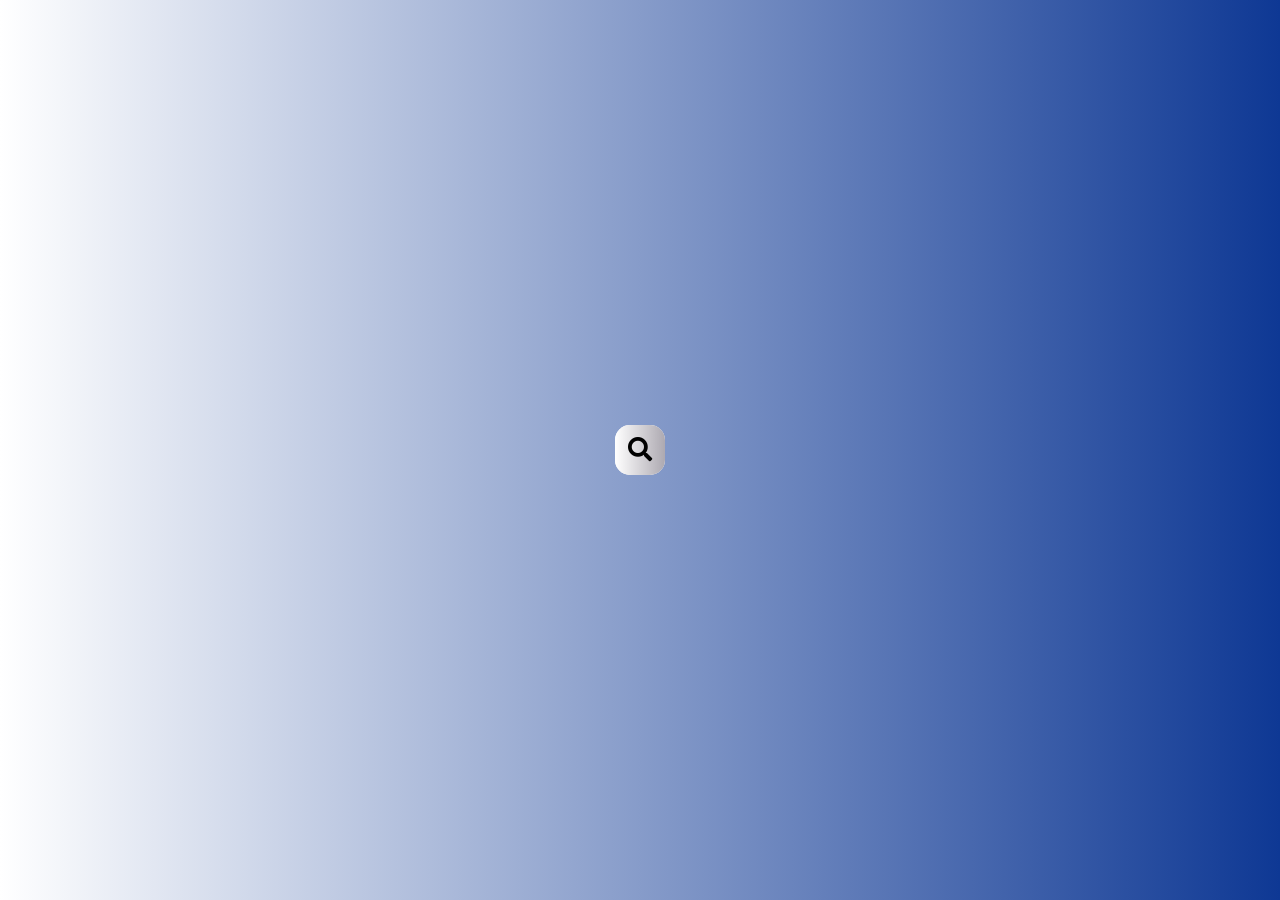
<file: 03_hidden_search/index.html>
<!DOCTYPE html>
<html lang="en">
<head>
    <meta charset="UTF-8" />
    <meta name="viewport" content="width=device-width, initial-scale=1.0" />

    <link rel="stylesheet" href="https://cdnjs.cloudflare.com/ajax/libs/font-awesome/5.14.0/css/all.min.css" integrity="sha512-1PKOgIY59xJ8Co8+NE6FZ+LOAZKjy+KY8iq0G4B3CyeY6wYHN3yt9PW0XpSriVlkMXe40PTKnXrLnZ9+fkDaog==" crossorigin="anonymous" />
    <link rel="stylesheet" href="estilo.css" />

    <title>Hidden Search</title>
</head>
<body>

        <div class="search">
            <input type="text" class="input" placeholder="Search...">
            <button class="btn">
                <i class="fas fa-search"></i>
            </button>
        </div>
    
    
        <script src="script.js"></script>
</body>
</html>
</file>
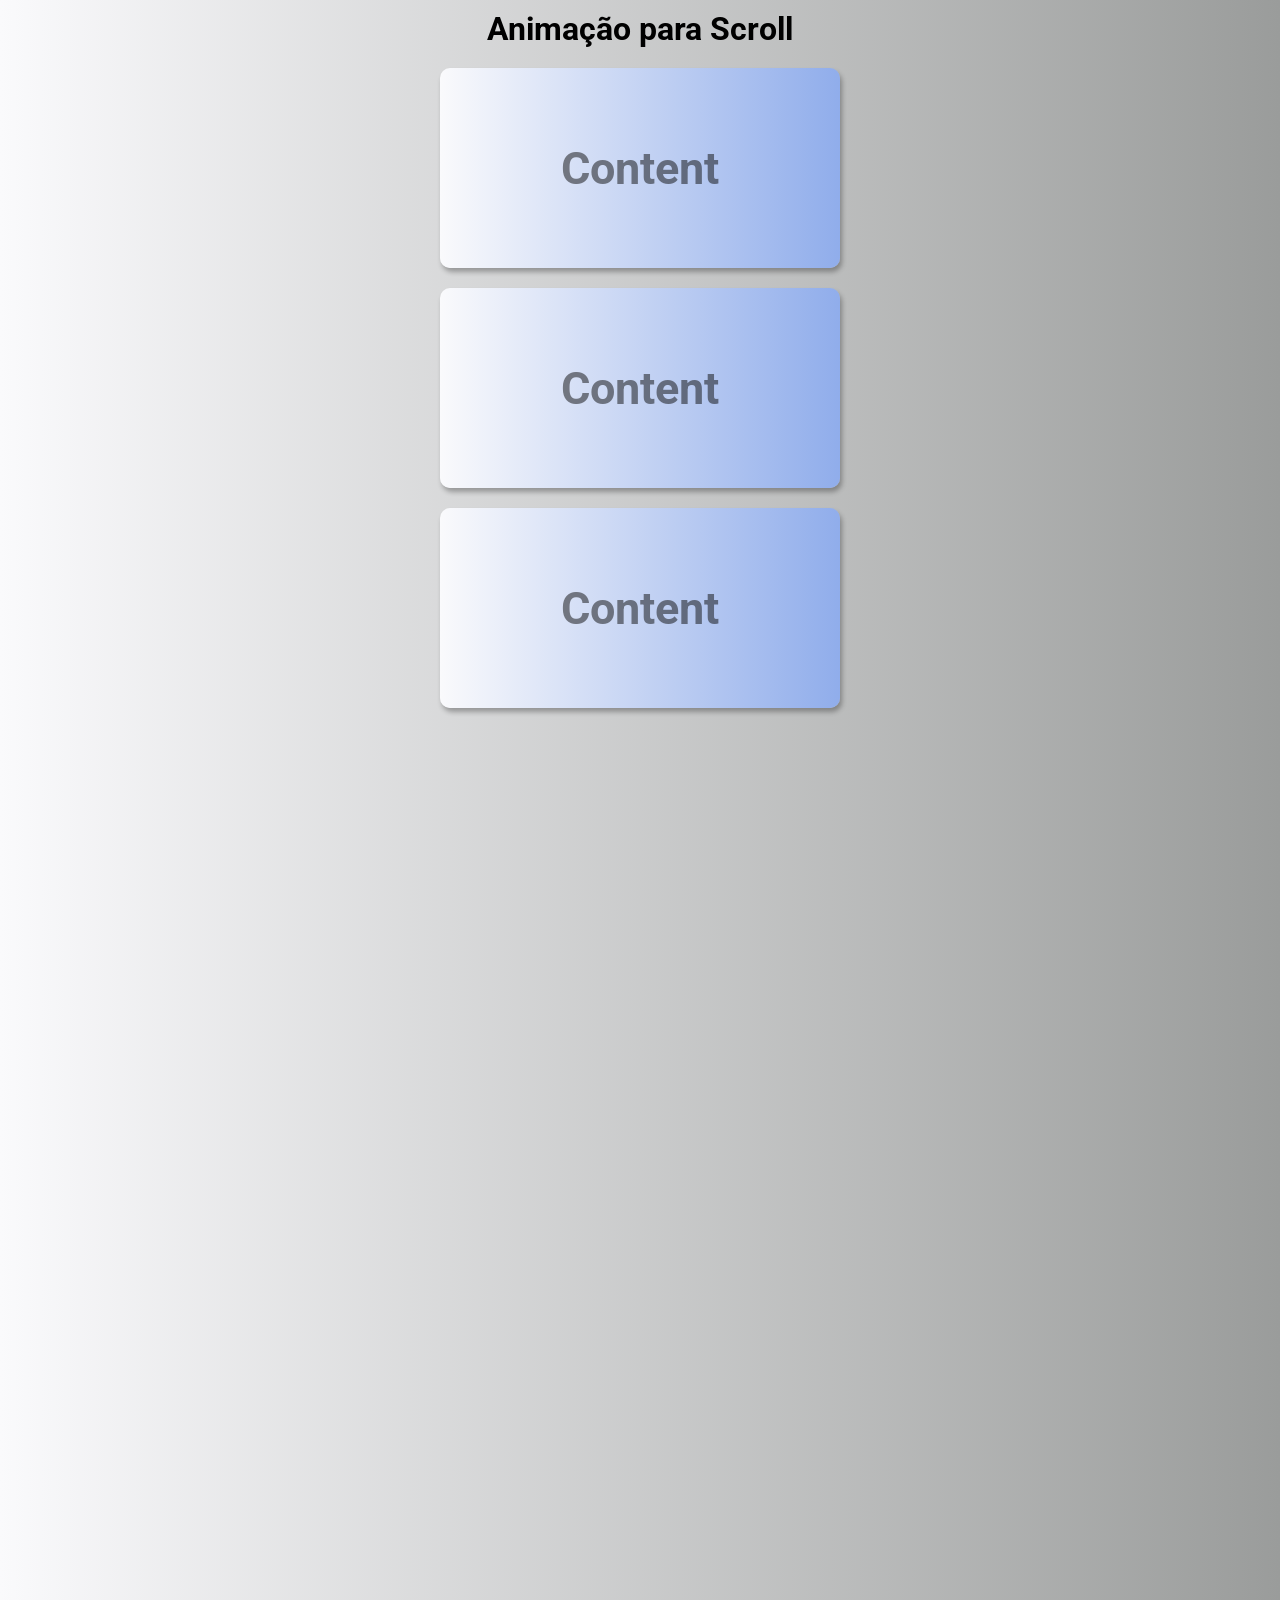
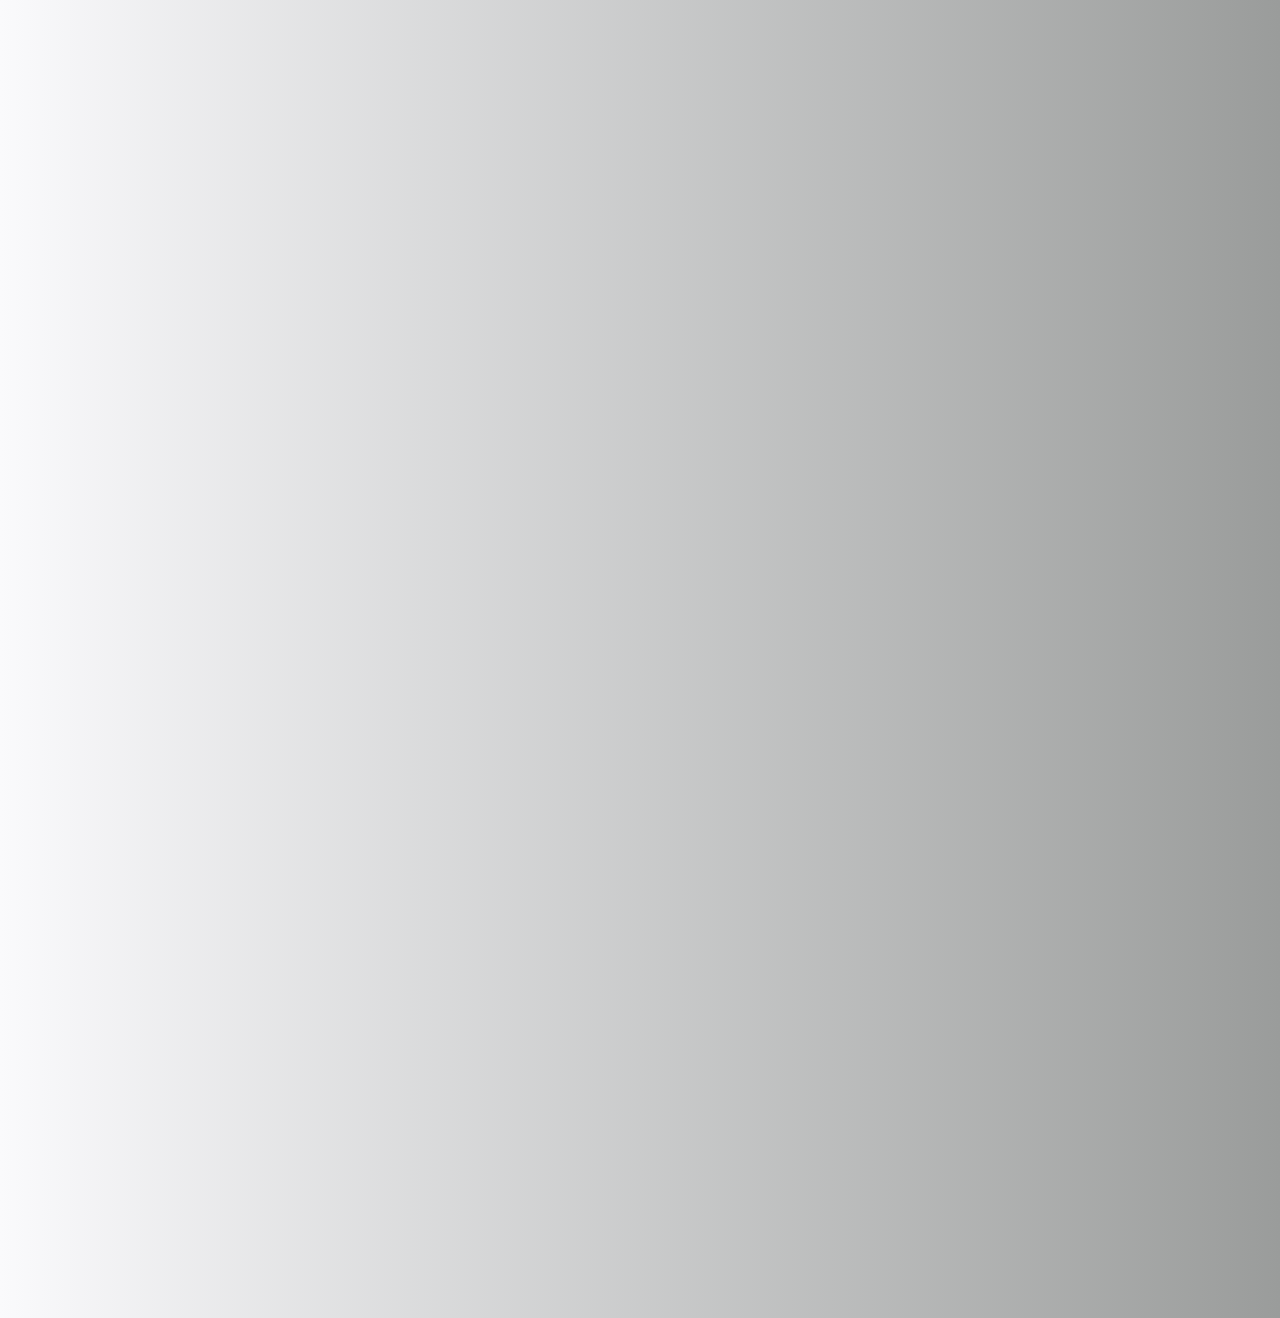
<file: 05_scroll_animation/index.html>
<!DOCTYPE html>
<html lang="pt_BR">
<head>
    <meta charset="UTF-8" />
    <meta name="viewport" content="width=device-width, initial-scale=1.0" />
    
    <link rel="stylesheet" href="estilo.css" />
    <title>Scroll Animation</title>
</head>
<body>

    <h1>Animação para Scroll</h1>
    <div class="box"><h2>Content</h2></div>
    <div class="box"><h2>Content</h2></div>
    <div class="box"><h2>Content</h2></div>
    <div class="box"><h2>Content</h2></div>
    <div class="box"><h2>Content</h2></div>
    <div class="box"><h2>Content</h2></div>
    <div class="box"><h2>Content</h2></div>
    <div class="box"><h2>Content</h2></div>
    <div class="box"><h2>Content</h2></div>
    <div class="box"><h2>Content</h2></div>
    <div class="box"><h2>Content</h2></div>
    <div class="box"><h2>Content</h2></div>
    <div class="box"><h2>Content</h2></div>


    <script src="script.js"></script>
</body>
</html>
</file>
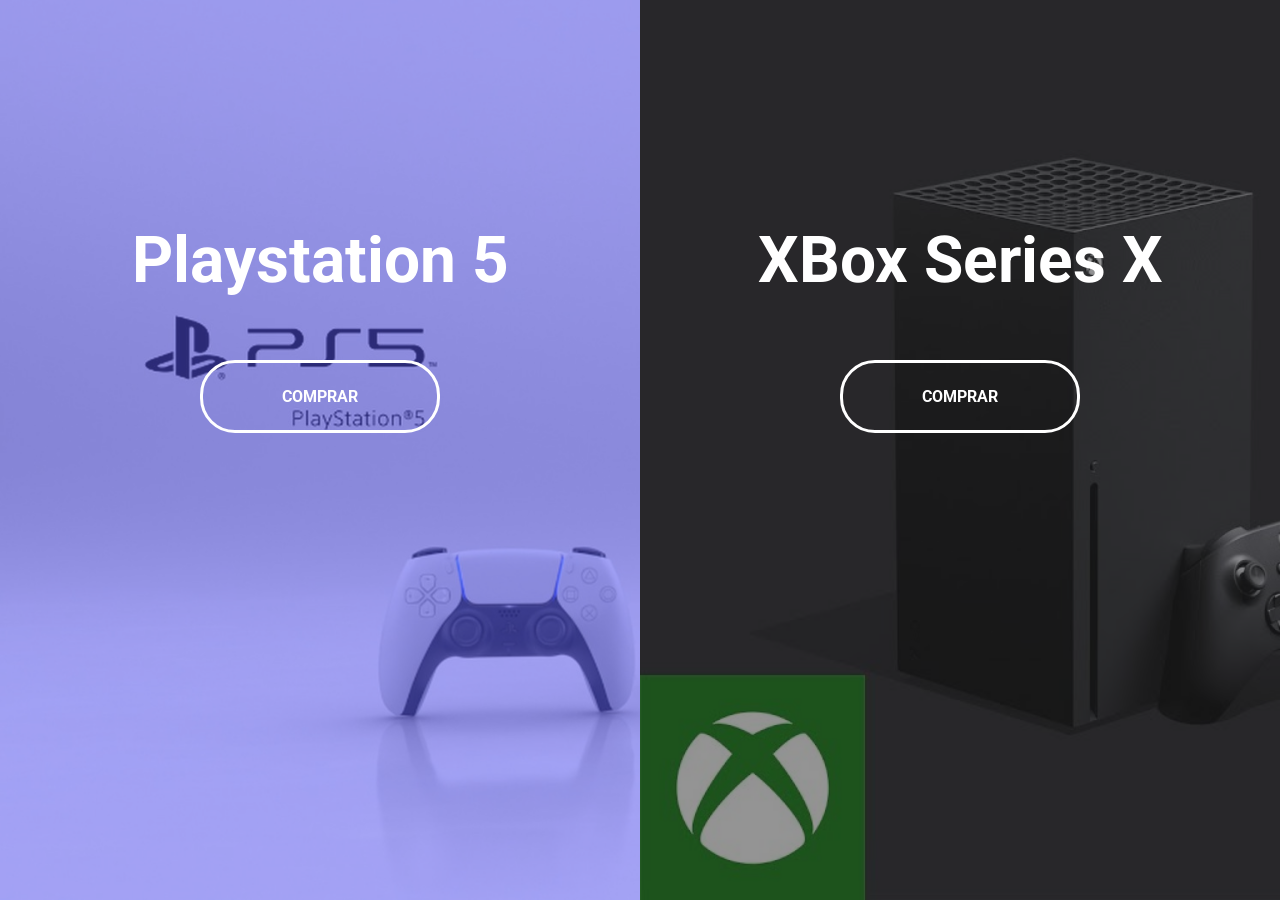
<file: 06_split_landing/index.html>
<!DOCTYPE html>
<html lang="pt_BR">
<head>
    <meta charset="UTF-8" />
    <meta name="viewport" content="width=device-width, initial-scale=1.0" />
    
    <link rel="stylesheet" href="estilo.css" />
    
    <title>Split Landing Page</title>
</head>
<body>

  <div class="container">
    <div class="split left">
      <h1>Playstation 5</h1>
        <a href="#" class="btn">Comprar</a>
    </div>
    
    <div class="split right">
      <h1>XBox Series X</h1>
      <a href="#" class="btn">Comprar</a>
    </div>
  </div>


  <script src="script.js"></script>
</body>
</html>
</file>
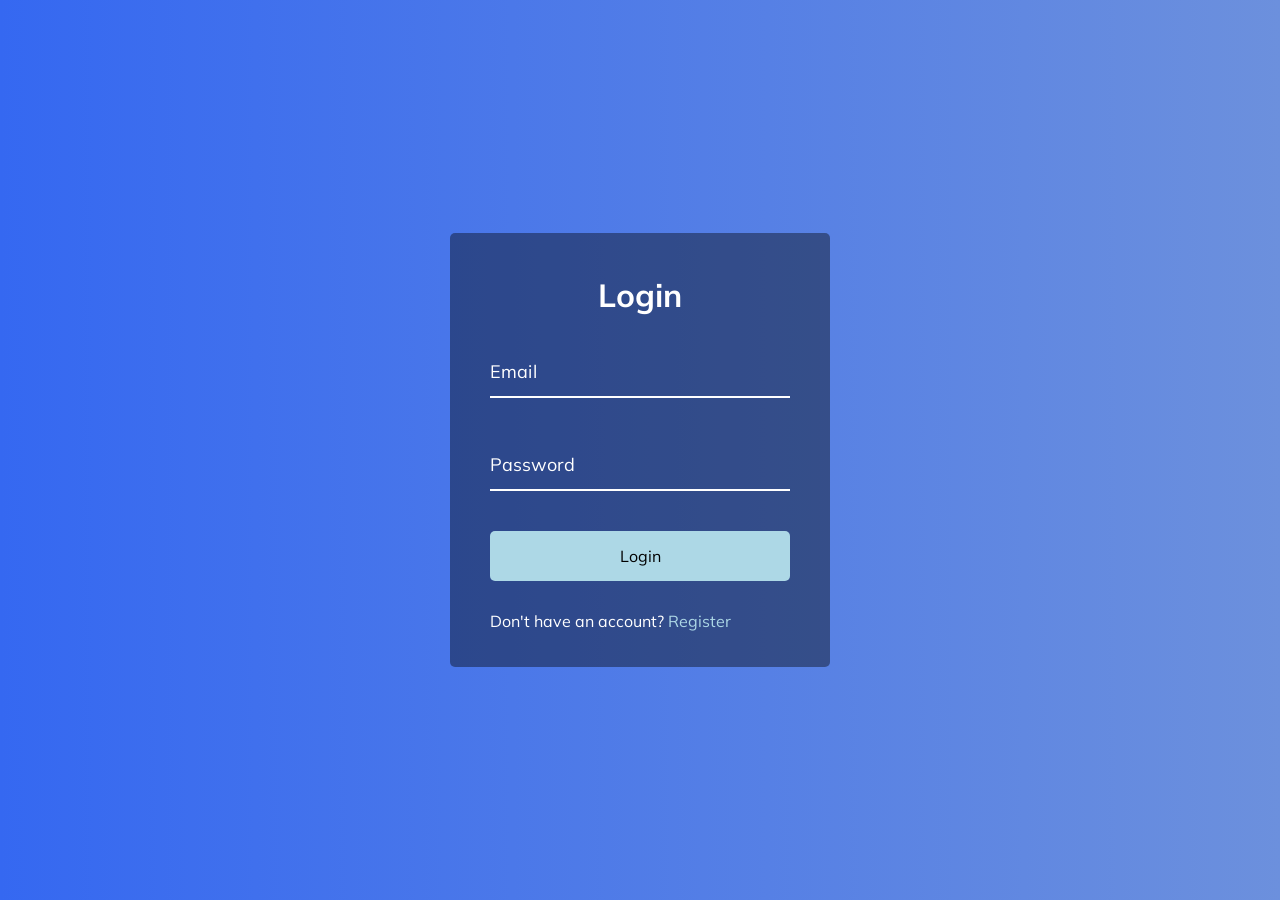
<file: 07_form_input_wave/index.html>
<!DOCTYPE html>
<html lang="pt_BR">

<head>
    <meta charset="UTF-8" />
    <meta name="viewport" content="width=device-width, initial-scale=1.0" />

    <link rel="stylesheet" href="estilo.css" />
    
    <title>Form Input Wave</title>
</head>

<body>
    <div class="container">
        <h1>Login</h1>
        <form>
            <div class="form-control">
                <input type="text" required>
                <label>Email</label>
                <!-- <label>
            <span style="transition-delay: 0ms">E</span>
              <span style="transition-delay: 50ms">m</span>
              <span style="transition-delay: 100ms">a</span>
              <span style="transition-delay: 150ms">i</span>
              <span style="transition-delay: 200ms">l</span>
        </label> -->
            </div>

            <div class="form-control">
                <input type="password" required>
                <label>Password</label>
            </div>

            <button class="btn">Login</button>

            <p class="text">Don't have an account? <a href="#">Register</a> </p>
        </form>
    </div>
    <script src="script.js"></script>
</body>

</html>
</file>
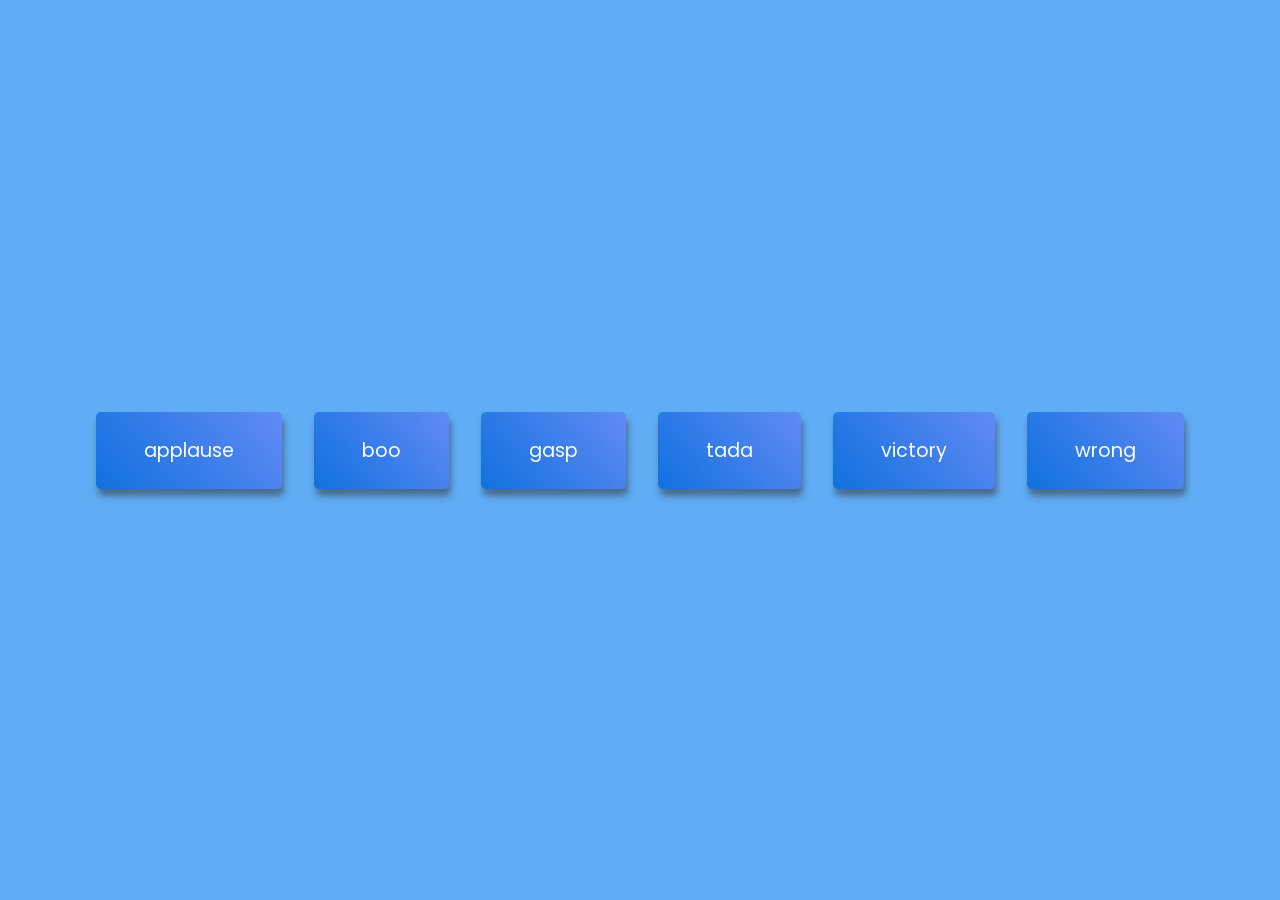
<file: 08_sound_board/index.html>
<!DOCTYPE html>
<html lang="pt_BR">
<head>
    <meta charset="UTF-8" />
    <meta name="viewport" content="width=device-width, initial-scale=1.0" />
    
    <link rel="stylesheet" href="estilo.css" />
    
    <title>Sound Board</title>
</head>
<body>

    <audio id="applause" src="sounds/applause.mp3"></audio>
    <audio id="boo" src="sounds/boo.mp3"></audio>
    <audio id="gasp" src="sounds/gasp.mp3"></audio>
    <audio id="tada" src="sounds/tada.mp3"></audio>
    <audio id="victory" src="sounds/victory.mp3"></audio>
    <audio id="wrong" src="sounds/wrong.mp3"></audio>

    <div id="buttons"></div>

  <script src="script.js"></script>
</body>
</html>
</file>
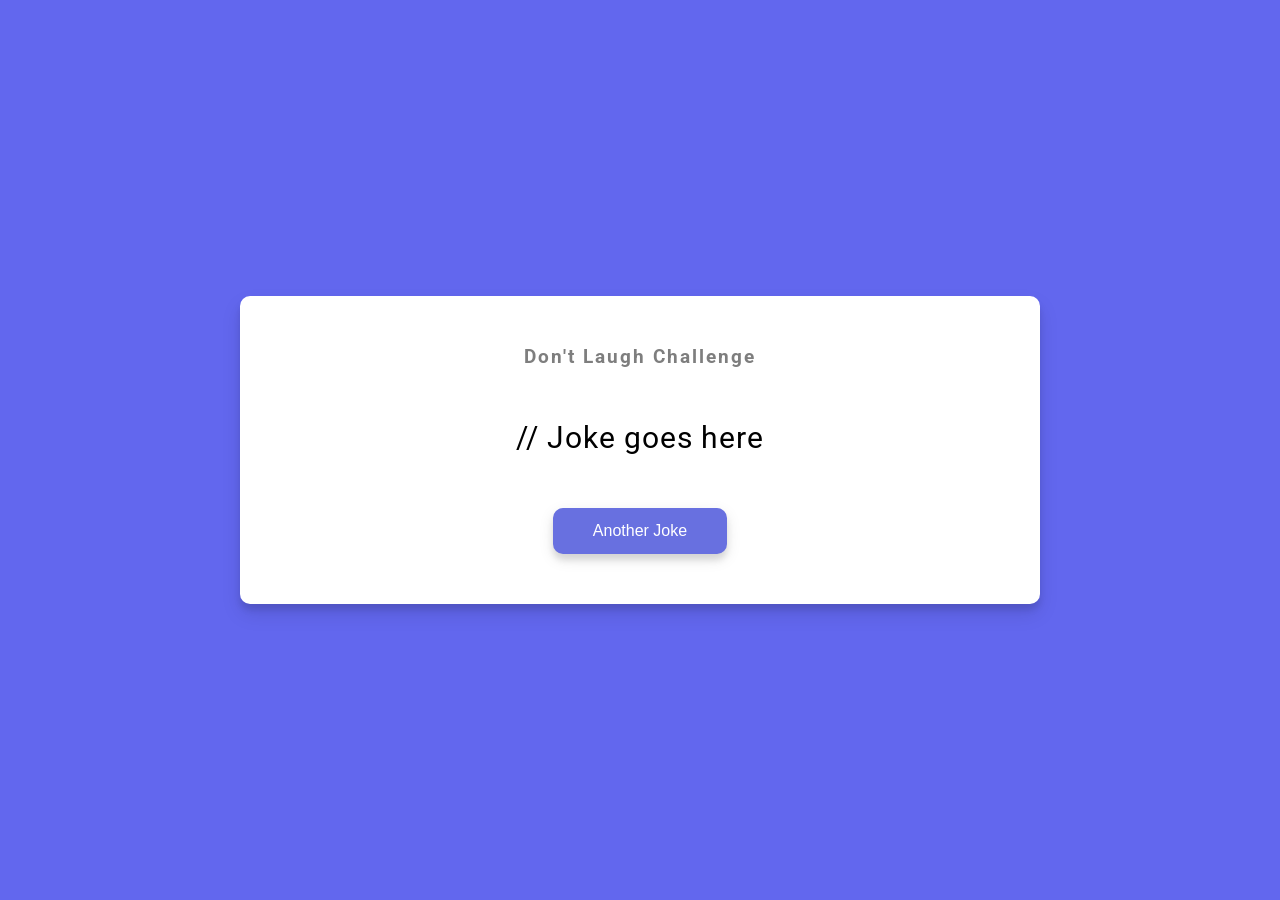
<file: 09_jokes/index.html>
<!DOCTYPE html>
<html lang="pt_BR">
<head>
    <meta charset="UTF-8" />
    <meta name="viewport" content="width=device-width, initial-scale=1.0" />

    <link rel="stylesheet" href="estilo.css" />

    <title>Jokes</title>
</head>

<body>
    <div class="container">
        <h3>Don't Laugh Challenge</h3>
        <div id="joke" class="joke">// Joke goes here</div>
        <button id="jokeBtn" class="btn">Another Joke</button>
    </div>
    <script src="script.js"></script>
</body>

</html>
</file>
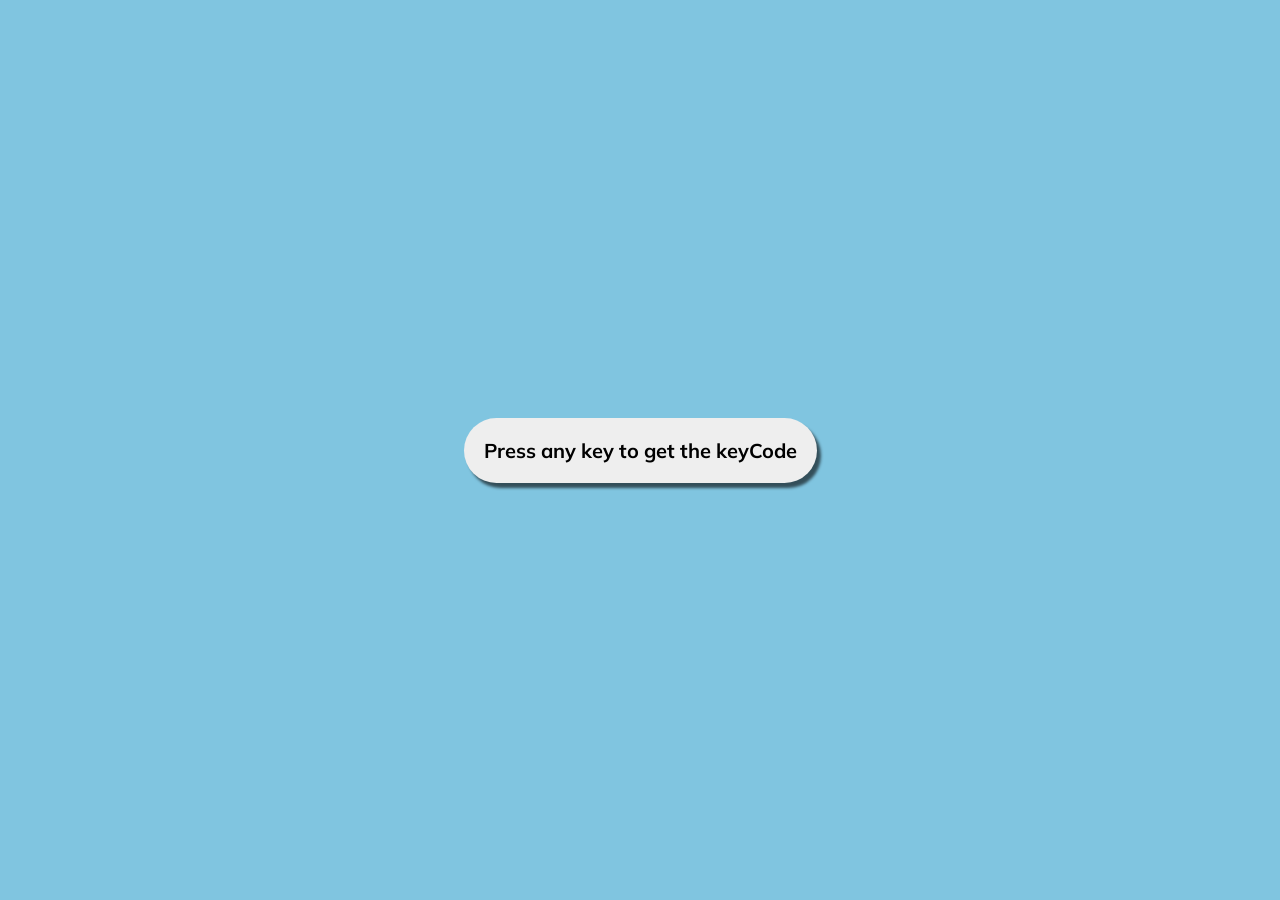
<file: 10_event_keycodes/index.html>
<!DOCTYPE html>
<html lang="en">

<head>
    <meta charset="UTF-8" />
    <meta name="viewport" content="width=device-width, initial-scale=1.0" />

    <link rel="stylesheet" href="estilo.css" />
    
    <title>Event KeyCodes</title>
</head>

<body>
    <div id="insert">
        <div class="key">
            Press any key to get the keyCode
        </div>
    </div>
    
    
    
    <script src="script.js"></script>
</body>
</html>
</file>
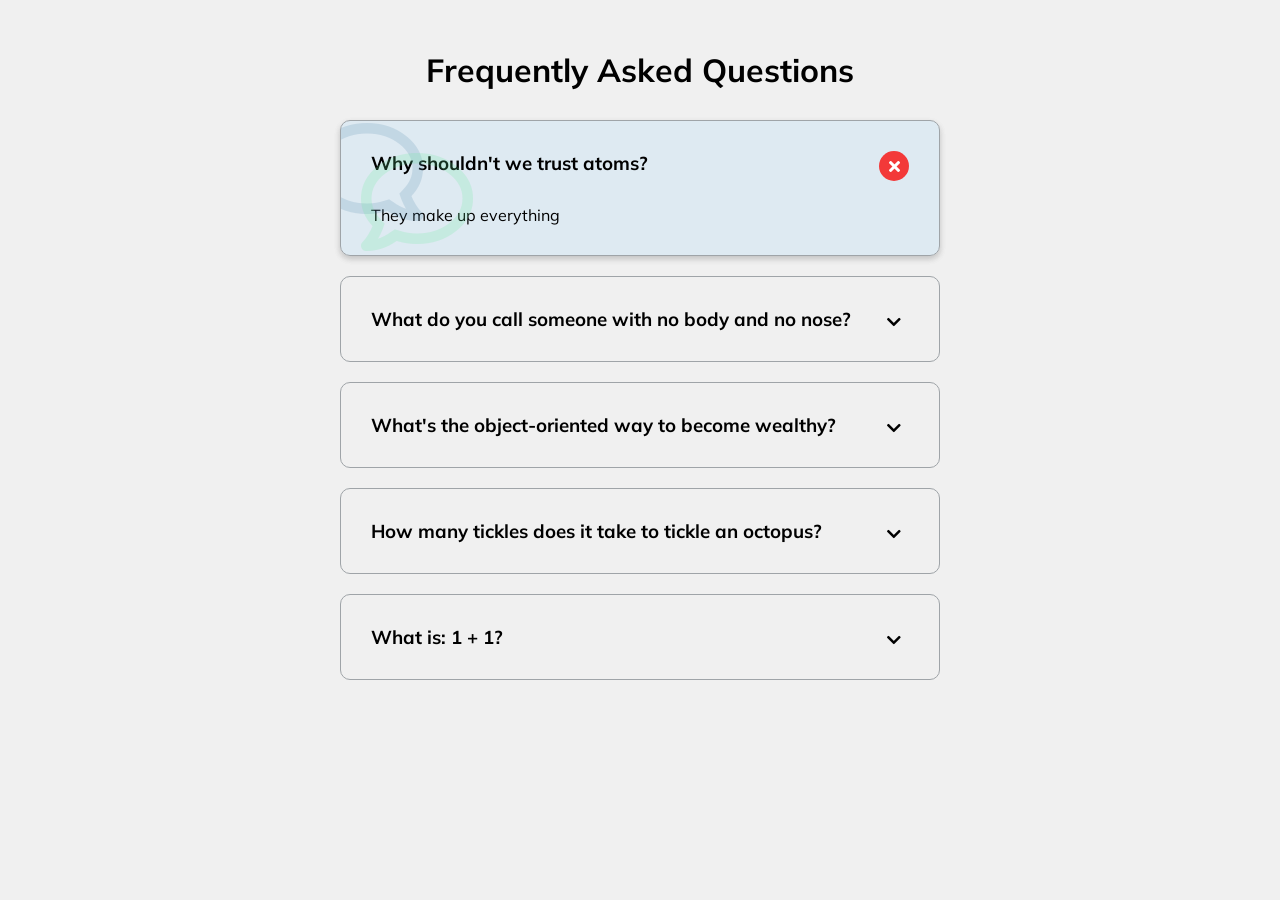
<file: 11_faq/index.html>
<!DOCTYPE html>
<html lang="pt_BR">

<head>
    <meta charset="UTF-8" />
    <meta name="viewport" content="width=device-width, initial-scale=1.0" />
    <link rel="stylesheet" href="https://cdnjs.cloudflare.com/ajax/libs/font-awesome/5.14.0/css/all.min.css"
        integrity="sha512-1PKOgIY59xJ8Co8+NE6FZ+LOAZKjy+KY8iq0G4B3CyeY6wYHN3yt9PW0XpSriVlkMXe40PTKnXrLnZ9+fkDaog=="
        crossorigin="anonymous" />
    <link rel="stylesheet" href="estilo.css" />
    <title>FAQ</title>
</head>

<body>
    <h1>Frequently Asked Questions</h1>
    <div class="faq-container">
        <div class="faq active">
            <h3 class="faq-title">
                Why shouldn't we trust atoms?
            </h3>

            <p class="faq-text">
                They make up everything
            </p>

            <button class="faq-toggle">
                <i class="fas fa-chevron-down"></i>
                <i class="fas fa-times"></i>
            </button>
        </div>

        <div class="faq">
            <h3 class="faq-title">
                What do you call someone with no body and no nose?
            </h3>
            <p class="faq-text">
                Nobody knows.
            </p>
            <button class="faq-toggle">
                <i class="fas fa-chevron-down"></i>
                <i class="fas fa-times"></i>
            </button>
        </div>

        <div class="faq">
            <h3 class="faq-title">
                What's the object-oriented way to become wealthy?
            </h3>
            <p class="faq-text">
                Inheritance.
            </p>
            <button class="faq-toggle">
                <i class="fas fa-chevron-down"></i>
                <i class="fas fa-times"></i>
            </button>
        </div>

        <div class="faq">
            <h3 class="faq-title">
                How many tickles does it take to tickle an octopus?
            </h3>
            <p class="faq-text">
                Ten-tickles!
            </p>
            <button class="faq-toggle">
                <i class="fas fa-chevron-down"></i>
                <i class="fas fa-times"></i>
            </button>
        </div>

        <div class="faq">
            <h3 class="faq-title">
                What is: 1 + 1?
            </h3>
            <p class="faq-text">
                Depends on who are you asking.
            </p>
            <button class="faq-toggle">
                <i class="fas fa-chevron-down"></i>
                <i class="fas fa-times"></i>
            </button>
        </div>
    </div>
    <script src="script.js"></script>
</body>

</html>
</file>
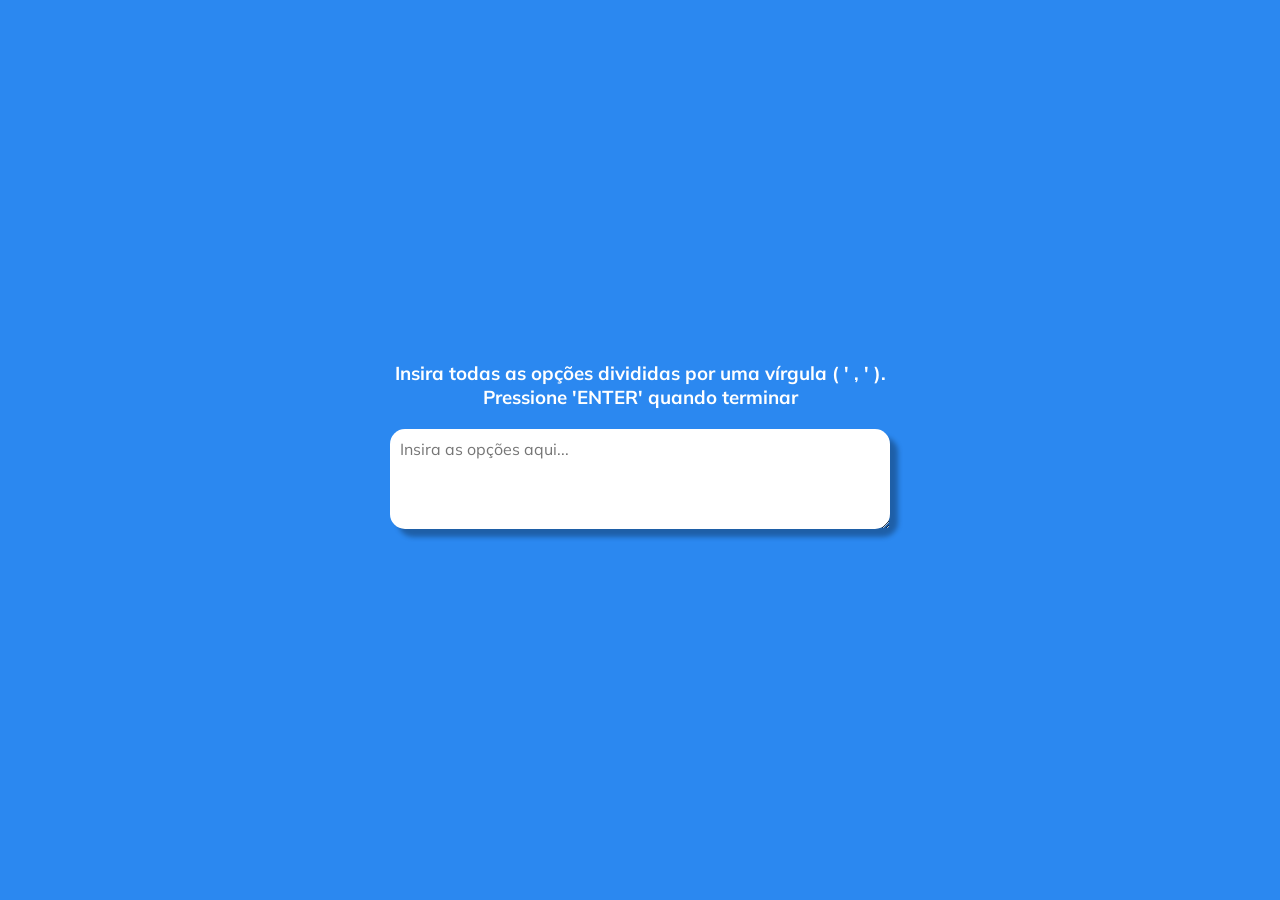
<file: 12_random_choice_picker/index.html>
<!DOCTYPE html>
<html lang="pt_BR">

<head>
    <meta charset="UTF-8" />
    <meta name="viewport" content="width=device-width, initial-scale=1.0" />

    <link rel="stylesheet" href="estilo.css" />
    
    <title>Random Choice Picker</title>
</head>

<body>
    <div class="container">
        <h3>Insira todas as opções divididas por uma vírgula ( ' , ' ).
        <br> Pressione 'ENTER' quando terminar</h3>
        <textarea placeholder="Insira as opções aqui..." id="textarea"></textarea>

        <div id="tags"></div>
    </div>

    <script src="script.js"></script>
</body>

</html>
</file>
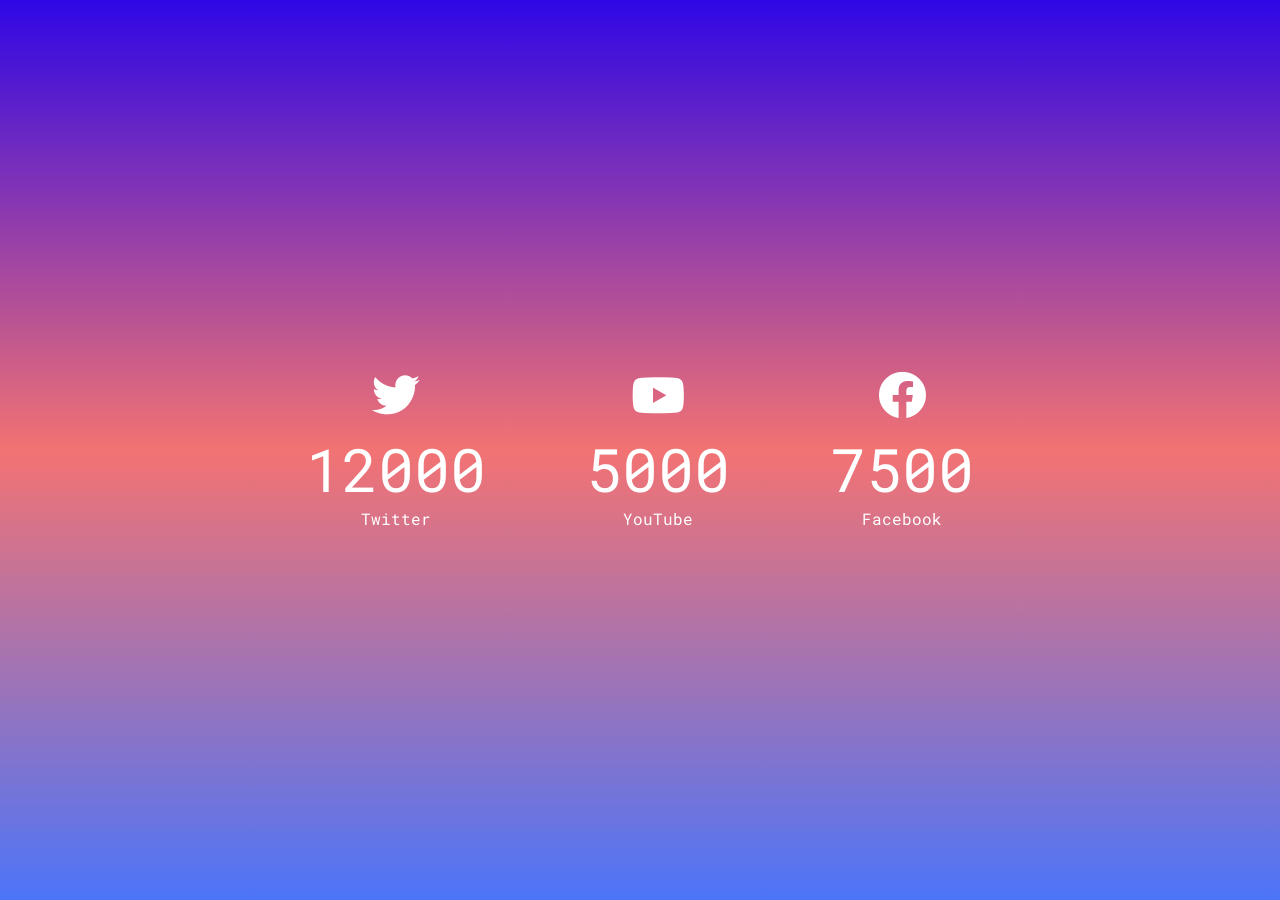
<file: 14_incrementing_counter/index.html>
<!DOCTYPE html>
<html lang="pt_BR">

<head>
    <meta charset="UTF-8" />
    <meta name="viewport" content="width=device-width, initial-scale=1.0" />
    
    <link rel="stylesheet" href="https://cdnjs.cloudflare.com/ajax/libs/font-awesome/5.14.0/css/all.min.css"
        integrity="sha512-1PKOgIY59xJ8Co8+NE6FZ+LOAZKjy+KY8iq0G4B3CyeY6wYHN3yt9PW0XpSriVlkMXe40PTKnXrLnZ9+fkDaog=="
        crossorigin="anonymous" />
    
    <link rel="stylesheet" href="estilo.css" />
    
    <title>Contador</title>
</head>

<body>
    <div class="counter-container">
        <i class="fab fa-twitter fa-3x"></i>
        <div class="counter" data-target="12000"></div>
        <span>Twitter</span>
    </div>

    <div class="counter-container">
        <i class="fab fa-youtube fa-3x"></i>
        <div class="counter" data-target="5000"></div>
        <span>YouTube</span>
    </div>

    <div class="counter-container">
        <i class="fab fa-facebook fa-3x"></i>
        <div class="counter" data-target="7500"></div>
        <span>Facebook</span>
    </div>
    <script src="script.js"></script>
</body>

</html>
</file>
<file: 03_hidden_search/estilo.css>
@import url('https://fonts.googleapis.com/css2?family=Roboto:wght@400;700&display=swap');

* {
    box-sizing: border-box;
}

body {
    background-image: linear-gradient(90deg, #ffffff, #0e3894);
    font-family: 'Roboto', sans-serif;
    display: flex;
    align-items: center;
    justify-content: center;
    height: 100vh;
    overflow: hidden;
    margin: 0;
}

.search {
    position: relative;
    height: 50px;
    
}

.search .input {
    background-color: #fff;
    border: 0;
    border-radius: 15px;
    font-size: 18px;
    padding: 14px;
    height: 50px;
    width: 50px;
    transition: width 0.3s ease;
    
    
}

.btn {
    background-image: linear-gradient(90deg,#ffffff, #ada9b1);;
    border: 0;
    border-radius: 15px;
    cursor: pointer;
    font-size: 24px;
    position: absolute;
    top: 0;
    left: 0;
    height: 50px;
    width: 50px;
    transition: transform 0.3s ease;
}

.btn:focus, .input:focus {
    outline: none;
}

.search.active .input {
    width: 245px;
}

.search.active .btn {
    transform: translateX(198px);
}
</file>
<file: 05_scroll_animation/estilo.css>
@import url('https://fonts.googleapis.com/css2?family=Roboto:wght@400;700&display=swap');

* {
    box-sizing: border-box;
}

body {
    background-image: linear-gradient(90deg, #fafafc, #9a9c9b);
    font-family: 'Roboto', sans-serif;
    display: flex;
    flex-direction: column;
    align-items: center;
    justify-content: center;
    margin: 0;
    overflow-x: hidden;
}

h1 {
    margin: 10px;
}

.box {
    background-image: linear-gradient(90deg, #fafafc, #90adeb); 
    color: rgb(10, 10, 10,0.5);
    display: flex;
    align-items: center;
    justify-content: center;
    width: 400px;
    height: 200px;
    margin: 10px;
    border-radius: 10px;
    box-shadow: 2px 4px 5px rgba(0, 0, 0, 0.3);
    transform: translateX(400%);
    transition: transform 0.4s ease;
}

.box:nth-of-type(even) {
    transform: translateX(-400%);
}

.box.show {
    transform: translateX(0);
}

.box h2 {
    font-size: 45px;
}
</file>
<file: 06_split_landing/estilo.css>
@import url('https://fonts.googleapis.com/css2?family=Roboto:wght@400;700&display=swap');

:root {
    --left-bg-color: rgba(87, 84, 236, 0.5);
    --right-bg-color: rgba(43, 43, 43, 0.5);
    --left-btn-hover-color: rgba(87, 84, 236, 1);
    --right-btn-hover-color: rgba(28, 122, 28, 1);
    --hover-width: 75%;
    --other-width: 25%;
    --speed: 1000ms;
}

* {
    box-sizing: border-box;
}

body {
    font-family: 'Roboto', sans-serif;
    height: 100vh;
    overflow: hidden;
    margin: 0;
}

h1 {
    font-size: 4rem;
    color: #fff;
    position: absolute;
    left: 50%;
    top: 20%;
    transform: translateX(-50%);
    white-space: nowrap;
}

.btn {
    border-radius: 35px;
    position: absolute;
    display: flex;
    align-items: center;
    justify-content: center;
    left: 50%;
    top: 40%;
    transform: translateX(-50%);
    text-decoration: none;
    color: #fff;
    border: #fff solid 0.2rem;
    font-size: 1rem;
    font-weight: bold;
    text-transform: uppercase;
    width: 15rem;
    padding: 1.5rem;
}

.split.left .btn:hover {
    background-color: var(--left-btn-hover-color);
    border-color: var(--left-btn-hover-color);
}

.split.right .btn:hover {
    background-color: var(--right-btn-hover-color);
    border-color: var(--right-btn-hover-color);
}

.container {
    position: relative;
    width: 100%;
    height: 100%;
    background: #333;
}

.split {
    position: absolute;
    width: 50%;
    height: 100%;
    overflow: hidden;
}

.split.left {
    left: 0;
    background: url('ps.jpg');
    background-repeat: no-repeat;
    background-size: cover;
}

.split.left::before {
    content: '';
    position: absolute;
    width: 100%;
    height: 100%;
    background-color: var(--left-bg-color);
}

.split.right {
    right: 0;
    background: url('xbox.jpg');
    background-repeat: no-repeat;
    background-size: cover;
}

.split.right::before {
    content: '';
    position: absolute;
    width: 100%;
    height: 100%;
    background-color: var(--right-bg-color);
}

.split.right,
.split.left,
.split.right::before,
.split.left::before {
    transition: all var(--speed) ease-in-out;
}

.hover-left .left {
    width: var(--hover-width);
}

.hover-left .right {
    width: var(--other-width);
}

.hover-right .right {
    width: var(--hover-width);
}

.hover-right .left {
    width: var(--other-width);
}

@media (max-width: 800px) {
    h1 {
        font-size: 2rem;
        top: 30%;
    }

    .btn {
        padding: 1.2rem;
        width: 12rem;
    }
}
</file>
<file: 07_form_input_wave/estilo.css>
@import url('https://fonts.googleapis.com/css?family=Muli&display=swap');

* {
    box-sizing: border-box;
}

body {
    background-image: linear-gradient(90deg, #3568f1, #6c90dd);
    color: #fff;
    font-family: 'Muli', sans-serif;
    display: flex;
    flex-direction: column;
    align-items: center;
    justify-content: center;
    height: 100vh;
    overflow: hidden;
    margin: 0;
}

.container {
    background-color: rgba(0, 0, 0, 0.4);
    padding: 20px 40px;
    border-radius: 5px;
}

.container h1 {
    text-align: center;
    margin-bottom: 30px;
}

.container a {
    text-decoration: none;
    color: lightblue;
}

.btn {
    cursor: pointer;
    display: inline-block;
    width: 100%;
    background: lightblue;
    padding: 15px;
    font-family: inherit;
    font-size: 16px;
    border: 0;
    border-radius: 5px;
}

.btn:focus {
    outline: 0;
}

.btn:active {
    transform: scale(0.98);
}

.text {
    margin-top: 30px;
}

.form-control {
    position: relative;
    margin: 20px 0 40px;
    width: 300px;
}

.form-control input {
    background-color: transparent;
    border: 0;
    border-bottom: 2px #fff solid;
    display: block;
    width: 100%;
    padding: 15px 0;
    font-size: 18px;
    color: #fff;
}

.form-control input:focus,
.form-control input:valid {
    outline: 0;
    border-bottom-color: lightblue;
}

.form-control label {
    position: absolute;
    top: 15px;
    left: 0;
    pointer-events: none;
}

.form-control label span {
    display: inline-block;
    font-size: 18px;
    min-width: 5px;
    transition: 0.3s cubic-bezier(0.68, -0.55, 0.265, 1.55);
}

.form-control input:focus+label span,
.form-control input:valid+label span {
    color: lightblue;
    transform: translateY(-30px);
}
</file>
<file: 08_sound_board/estilo.css>
@import url('https://fonts.googleapis.com/css2?family=Poppins:wght@200;400&display=swap');

* {
  box-sizing: border-box;
}

body {
  background-color: rgb(96, 173, 245);
  font-family: 'Poppins', sans-serif;
  display: flex;
  flex-wrap: wrap;
  align-items: center;
  justify-content: center;
  text-align: center;
  height: 100vh;
  overflow: hidden;
  margin: 0;
}

.btn {
  background-image: linear-gradient(50deg, #1071df, rgba(35, 92, 247, 0.692));
  border-radius: 5px;
  border: none;
  color: rgb(252, 252, 252);
  margin: 1rem;
  padding: 1.5rem 3rem;
  font-size: 1.2rem;
  font-family: inherit;
  cursor: pointer;
  box-shadow: 2px 7px 6px rgba(49, 46, 46, 0.507);
}

.btn:hover {
  opacity: 0.9;
}

.btn:focus {
  outline: none;
}
</file>
<file: 09_jokes/estilo.css>
@import url('https://fonts.googleapis.com/css2?family=Roboto:wght@400;700&display=swap');

* {
    box-sizing: border-box;
}

body {
    background-color: #6267ee;
    font-family: 'Roboto', sans-serif;
    display: flex;
    flex-direction: column;
    align-items: center;
    justify-content: center;
    height: 100vh;
    overflow: hidden;
    margin: 0;
    padding: 20px;
}

.container {
    background-color: #fff;
    border-radius: 10px;
    box-shadow: 0 10px 20px rgba(0, 0, 0, 0.1), 0 6px 6px rgba(0, 0, 0, 0.1);
    padding: 50px 20px;
    text-align: center;
    max-width: 100%;
    width: 800px;
}

h3 {
    margin: 0;
    opacity: 0.5;
    letter-spacing: 2px;
}

.joke {
    font-size: 30px;
    letter-spacing: 1px;
    line-height: 40px;
    margin: 50px auto;
    max-width: 600px;
}

.btn {
    background-color: #6870e0;
    color: #fff;
    border: 0;
    border-radius: 10px;
    box-shadow: 0 5px 15px rgba(0, 0, 0, 0.1), 0 6px 6px rgba(0, 0, 0, 0.1);
    padding: 14px 40px;
    font-size: 16px;
    cursor: pointer;
}

.btn:active {
    transform: scale(0.98);
}

.btn:focus {
    outline: 0;
}
</file>
<file: 10_event_keycodes/estilo.css>
@import url('https://fonts.googleapis.com/css?family=Muli&display=swap');

* {
    box-sizing: border-box;
}

body {
    background-color: #80c5e0;
    font-family: 'Muli', sans-serif;
    display: flex;
    align-items: center;
    justify-content: center;
    text-align: center;
    height: 100vh;
    overflow: hidden;
    margin: 0;
}

.key {
    border: 0 solid #999;
    border-radius: 35px;
    background-color: #eee;
    box-shadow: 4px 5px 3px rgba(0, 0, 0,0.6);
    display: inline-flex;
    align-items: center;
    font-size: 20px;
    font-weight: bold;
    padding: 20px;
    flex-direction: column;
    margin: 10px;
    min-width: 150px;
    position: relative;
}

.key small {
    position: absolute;
    top: -24px;
    left: 0;
    text-align: center;
    width: 100%;
    color: rgb(56, 55, 55);
    font-size: 16px;
}

@media(max-width:768px) {
    .key {
        margin: 10px 0px;
    }
}
</file>
<file: 11_faq/estilo.css>
@import url('https://fonts.googleapis.com/css?family=Muli&display=swap');

* {
    box-sizing: border-box;
}

body {
    font-family: 'Muli', sans-serif;
    background-color: #f0f0f0;
}

h1 {
    margin: 50px 0 30px;
    text-align: center;
}

.faq-container {
    max-width: 600px;
    margin: 0 auto;
}

.faq {
    background-color: transparent;
    border: 1px solid #9fa4a8;
    border-radius: 10px;
    margin: 20px 0;
    padding: 30px;
    position: relative;
    overflow: hidden;
    transition: 0.3s ease;
}

.faq.active {
    background-color: rgba(169, 215, 245, 0.253);
    box-shadow: 0 3px 6px rgba(0, 0, 0, 0.1), 0 3px 6px rgba(0, 0, 0, 0.1);
}

.faq.active::before,
.faq.active::after {
    content: '\f075';
    font-family: 'Font Awesome 5 Free';
    color: #66eb99;
    font-size: 7rem;
    position: absolute;
    opacity: 0.2;
    top: 20px;
    left: 20px;
    z-index: 0;
}

.faq.active::before {
    color: #588caf;
    top: -10px;
    left: -30px;
    transform: rotateY(180deg);
}

.faq-title {
    margin: 0 35px 0 0;
}

.faq-text {
    display: none;
    margin: 30px 0 0;
}

.faq.active .faq-text {
    display: block;
}

.faq-toggle {
    background-color: transparent;
    border: 0;
    border-radius: 50%;
    cursor: pointer;
    display: flex;
    align-items: center;
    justify-content: center;
    font-size: 16px;
    padding: 0;
    position: absolute;
    top: 30px;
    right: 30px;
    height: 30px;
    width: 30px;
}

.faq-toggle:focus {
    outline: 0;
}

.faq-toggle .fa-times {
    display: none;
}

.faq.active .faq-toggle .fa-times {
    color: #fff;
    display: block;
}

.faq.active .faq-toggle .fa-chevron-down {
    display: none;
}

.faq.active .faq-toggle {
    background-color: #f33939;
}
</file>
<file: 12_random_choice_picker/estilo.css>
@import url('https://fonts.googleapis.com/css?family=Muli&display=swap');

* {
    box-sizing: border-box;
}

body {
    background-color: #2b88f0;
    font-family: 'Muli', sans-serif;
    display: flex;
    flex-direction: column;
    align-items: center;
    justify-content: center;
    height: 100vh;
    overflow: hidden;
    margin: 0;
}

h3 {
    color: #fff;
    margin: 10px 0 20px;
    text-align: center;
    
}

.container {
    width: 500px;
   
}

textarea {
    border: none;
    display: block;
    width: 100%;
    height: 100px;
    font-family: inherit;
    padding: 10px;
    margin: 0 0 20px;
    font-size: 16px;
    border-radius: 15px;
    box-shadow: 8px 8px 5px rgba(0, 0, 0, 0.3);
}

textarea:focus {
    outline: none;
}

.tag {
    background-color: #f0932b;
    color: #fff;
    border-radius: 50px;
    padding: 10px 20px;
    margin: 0 5px 10px 0;
    font-size: 14px;
    display: inline-block;
}

.tag.highlight {
    background-color: #273c75;
}
</file>
<file: 14_incrementing_counter/estilo.css>
@import url('https://fonts.googleapis.com/css?family=Roboto+Mono&display=swap');

* {
    box-sizing: border-box;
}

body {
    background-image: linear-gradient(0deg, #456ff8f5, #eb1e1e9f,#2f06e6 );
    color: #fff;
    font-family: 'Roboto Mono', sans-serif;
    display: flex;
    align-items: center;
    justify-content: center;
    height: 100vh;
    overflow: hidden;
    margin: 0;
}

.counter-container {
    display: flex;
    flex-direction: column;
    justify-content: center;
    text-align: center;
    margin: 30px 50px;
}

.counter {
    font-size: 60px;
    margin-top: 10px;
}

@media (max-width: 580px) {
    body {
        flex-direction: column;
    }
}
</file>
